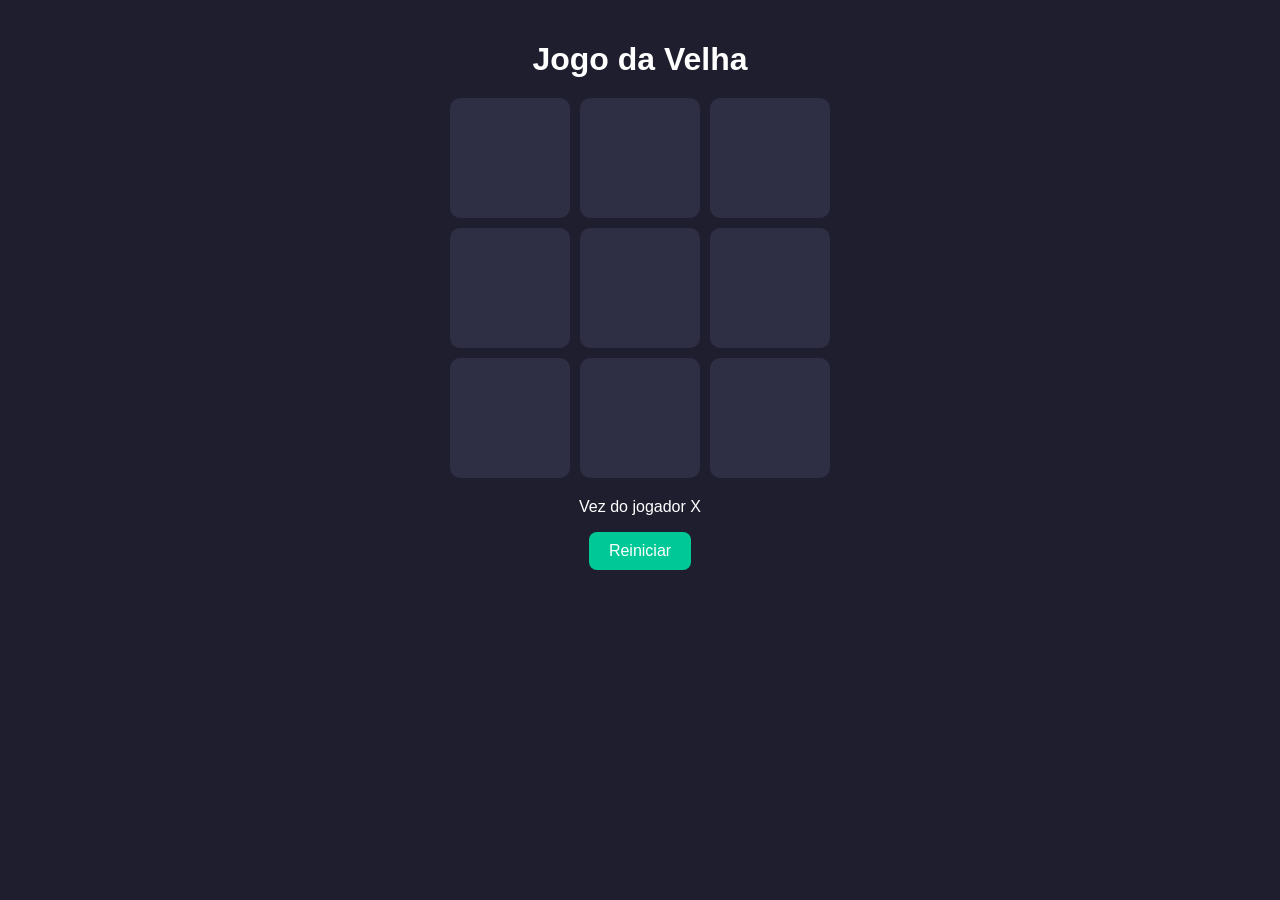
<file: index.html>
<!DOCTYPE html>
<html lang="pt-BR">
<head>
<meta charset="UTF-8">
<meta name="viewport" content="width=device-width, initial-scale=1.0">
<title>Jogo da Velha</title>

<link rel="stylesheet" href="style.css">
</head>

<body>

    <h1>Jogo da Velha</h1>

<!-- Tabuleiro -->
    <div class="board" id="board">

        <div class="cell" data-index="0"></div>
        <div class="cell" data-index="1"></div>
        <div class="cell" data-index="2"></div>

        <div class="cell" data-index="3"></div>
        <div class="cell" data-index="4"></div>
        <div class="cell" data-index="5"></div>

        <div class="cell" data-index="6"></div>
        <div class="cell" data-index="7"></div>
        <div class="cell" data-index="8"></div>

    </div>

<!-- Mensagem -->
    <p id="status">Vez do jogador X</p>

<!-- Botão -->
    <button id="restart">Reiniciar</button>

<!-- Botão do Pop-up -->
    <div id="overlay" class="overlay">
        <div class="modal">
            <h2 id="modal-message"></h2>
            <button id="modal-restart">Jogar Novamente</button>
        </div>
    </div>
</body>
<script src="script.js"></script>
</html>
</file>
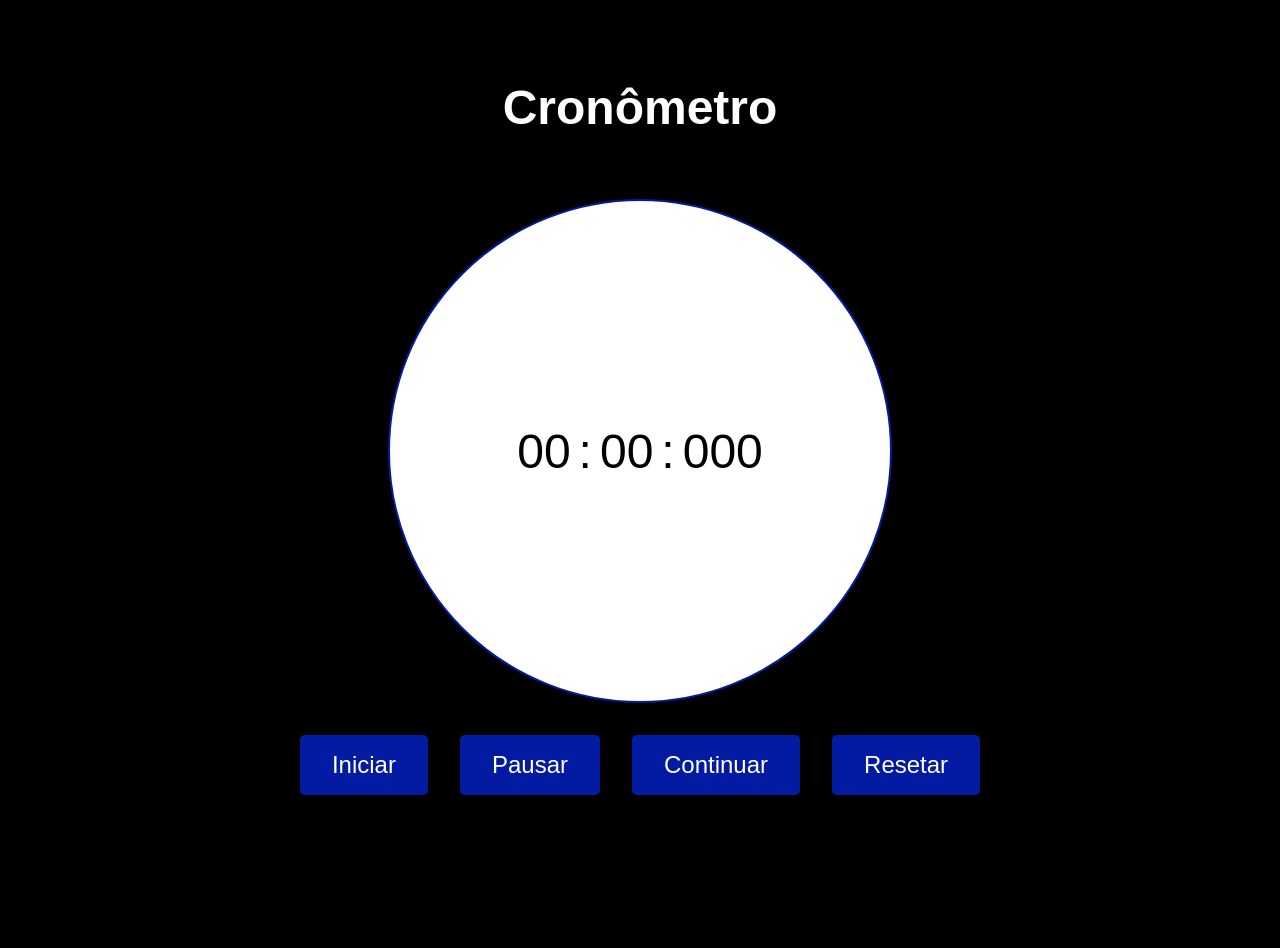
<file: 10-03_Cronometro/index.html>
<!DOCTYPE html>
<html lang="pt-br">
<head>
    <meta charset="UTF-8">
    <title>Cronômetro</title>
    <link rel="stylesheet" href="style.css">
</head>
<body>
    <div class="container">
        <h1>Cronômetro</h1>
        <div class="timer">
            <div class="tempo" id="minutos">00</div>
            <div class="separador">:</div>
            <div class="tempo" id="segundos">00</div>
            <div class="separador">:</div>
            <div class="tempo" id="milesimos">000</div>
        </div>
        <div class="buttons">
            <button class="btn" id="botaoiniciar">Iniciar</button>
            <button class="btn" id="botaopausar">Pausar</button>
            <button class="btn" id="botaocontinuar">Continuar</button>
            <button class="btn" id="botaoresetar">Resetar</button>
        </div>
    </div>
</body>
<script src="script.js"></script>
</html>
</file>
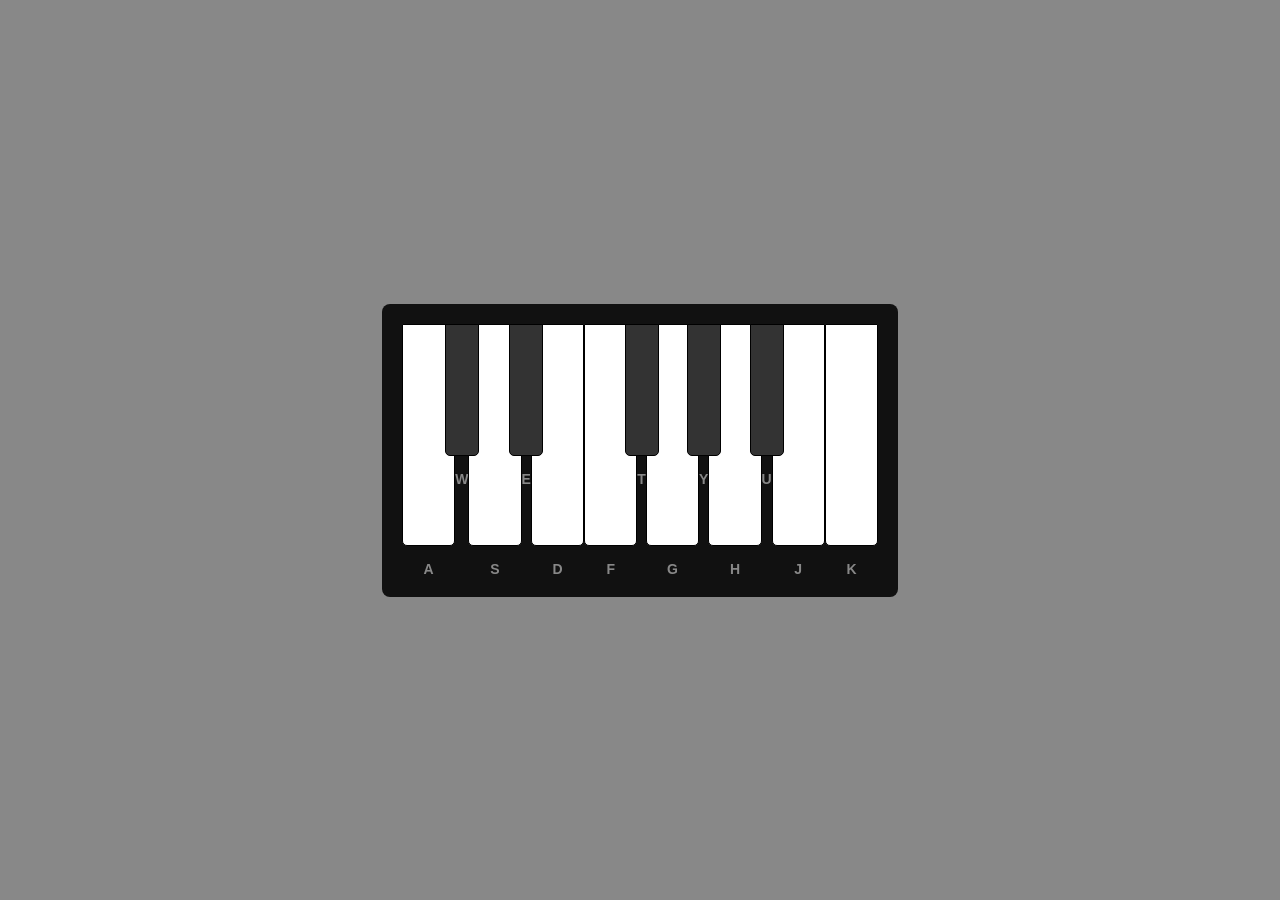
<file: Piano/index.html>
<!DOCTYPE html>
<html lang="pt-BR">
<head>
    <meta charset="UTF-8">
    <meta name="viewport" content="width=device-width, initial-scale=1.0">
    <title>Piano Simples</title>
    <link rel="stylesheet" href="style.css">
</head>
<body>
    <div class="piano-container">
        <div class="piano">  
            
            <div class="item-tecla">
                <div class="tecla branca" data-nota="C4"></div>
                <span class="legenda">A</span>
            </div>
            
            <div class="item-tecla">
                <div class="tecla preta" data-nota="Db4"></div>
                <span class="legenda">W</span>
            </div>

            <div class="item-tecla">
                <div class="tecla branca" data-nota="D4"></div>
                <span class="legenda">S</span>
            </div>

            <div class="item-tecla">
                <div class="tecla preta" data-nota="Eb4"></div>
                <span class="legenda">E</span>
            </div>

            <div class="item-tecla">
                <div class="tecla branca" data-nota="E4"></div>
                <span class="legenda">D</span>
            </div>

            <div class="item-tecla">
                <div class="tecla branca" data-nota="F4"></div>
                <span class="legenda">F</span>
            </div>

            <div class="item-tecla">
                <div class="tecla preta" data-nota="Gb4"></div>
                <span class="legenda">T</span>
            </div>

            <div class="item-tecla">
                <div class="tecla branca" data-nota="G4"></div>
                <span class="legenda">G</span>
            </div>

            <div class="item-tecla">
                <div class="tecla preta" data-nota="Ab4"></div>
                <span class="legenda">Y</span>
            </div>

            <div class="item-tecla">
                <div class="tecla branca" data-nota="A4"></div>
                <span class="legenda">H</span>
            </div>

            <div class="item-tecla">
                <div class="tecla preta" data-nota="Bb4"></div>
                <span class="legenda">U</span>
            </div>

            <div class="item-tecla">
                <div class="tecla branca" data-nota="B4"></div>
                <span class="legenda">J</span>
            </div>

            <div class="item-tecla">
                <div class="tecla branca" data-nota="C5"></div>
                <span class="legenda">K</span>
            </div>

        </div>
    </div>
    <script src="script.js"></script>
</body>
</html>
</file>
<file: style.css>
/* Estilo geral da página */
body{
font-family: Arial, Helvetica, sans-serif;
background: #1e1e2f;
color: white;
text-align: center;
margin: 0;
padding: 20px;
}

/* Título */
h1{
margin-bottom: 20px;
}

/* Tabuleiro */
.board{
display: grid;
grid-template-columns: repeat(3, 120px);
grid-template-rows: repeat(3, 120px);
gap: 10px;
justify-content: center;
margin: 20px auto;
}

/* Cédulas */
.cell{
background: #2e2e44;
display: flex;
align-items: center;
justify-content: center;
font-size: 40px;
cursor: pointer;
border-radius: 10px;
transition: 0.2s;
}

/* Efeito ao passar mouse */
.cell:hover{
background: #3f3f5c;
}

/* Botão */
button{
padding: 10px 20px;
font-size: 16px;
border: none;
border-radius: 8px;
background: #00c896;
color: white;
cursor: pointer;
}

button:hover{
background: #00a67d;
}

/* Responsividade */
@media (max-width: 500px){

/* Cédulas arrumadas em colunas */
.board{
grid-template-columns: repeat(3, 90px);
grid-template-rows: repeat(3, 90px);
}

.cell{
font-size: 32px;
}
}

/* Pop-up */
.overlay {
    display: none;
    /* Escondido por padrão, depois que o o jogador ganha, muda */
    position: fixed;
    top: 0;
    left: 0;
    width: 100%;
    height: 100%;
    background: rgba(0, 0, 0, 0.7);
    justify-content: center;
    align-items: center;
    z-index: 1000;
}

/* Os modals são os textos que aparecem */
.modal {
    background: white;
    padding: 2rem;
    border-radius: 10px;
    text-align: center;
    box-shadow: 0 4px 15px rgba(0, 0, 0, 0.3);
}

.modal h2 {
    margin-bottom: 1.5rem;
    font-family: sans-serif;
}

/* Jogador ganha, o display vai para flex  */
.overlay.active {
    display: flex;
}

.modal h2 {
    margin-bottom: 1.5rem;
    font-family: sans-serif;
    color: #1e1e2f;
}
</file>
<file: 10-03_Cronometro/style.css>
body{
    margin: 0;
    padding: 0;
    box-sizing: border-box;
}

.container{
    display: flex;
    flex-direction: column;
    align-items: center;
    gap: 2rem;
    padding-top: 3rem;
    background-color: black;
    height: 100vh;
    font-family: Arial, Helvetica, sans-serif;
}

.container h1{
    color: #fff;
    font-size: 3rem;
}

.timer{
    display: flex;
    width: 500px;
    height: 500px;
    background-color: #fff;
    border-radius: 50%;
    border: 2px solid #031ba3;
    justify-content: center;
    align-items: center;
    gap: 0.5rem;
    font-size: 3rem;
    font-family: Arial, Helvetica, sans-serif;
}

.buttons{
    display: flex;
    gap: 2rem;
}

.btn{
    padding: 1rem 2rem;
    font-size: 1.5rem;
    border: none;
    border-radius: 5px;
    cursor: pointer;
    background-color: #031ba3;
    color: #fff;
    transition: background-color 0.3s ease;
}
</file>
<file: Piano/style.css>
body {
    background-color: #888;
    display: flex;
    justify-content: center;
    align-items: center;
    height: 100vh;
    margin: 0;
    font-family: 'Segoe UI', Tahoma, Geneva, Verdana, sans-serif;
}

.piano-container { /* responsividade */
    width: 100%;
    overflow-x: auto;
    display: flex;
    justify-content: center;
}

.piano {
    display: flex; /* teclas uma do lado da outra */
    align-items: flex-start;
    background: #111;
    padding: 20px;
    border-radius: 8px;
}

.item-tecla {
    display: flex;
    flex-direction: column;
    align-items: center;
    position: relative;
}

.tecla {
    cursor: pointer;
    border: 1px solid #000;
    border-radius: 0 0 5px 5px;
    transition: background-color 0.1s, transform 0.05s;
}

.branca {
    width: 4vw;
    min-width: 40px;
    height: 22vw;
    max-height: 220px;
    background-color: #fff;
    z-index: 1; /* camada de baixo */
}

.preta {
    width: 2.5vw;
    min-width: 25px;
    height: 13vw;
    max-height: 130px;
    background-color: #333;
    margin-left: -1.5vw; /* faz a tecla preta sobrepor a branca */
    margin-right: -1.5vw;
    z-index: 2; /* camada de cima */
}

.legenda {
    margin-top: 15px;
    color: #888;
    font-weight: bold;
    font-size: 14px;
    pointer-events: none;
}

/* estados de ativação */
.tecla.ativa,
.tecla:active {
    transform: translateY(2px);
}

.branca.ativa,
.branca:active {
    background-color: #e0e0e0;
}

.preta.ativa,
.preta:active {
    background-color: #555;
}

@media (max-width: 768px) { /* ajuste pra celular */
    .branca {
        width: 45px;
        height: 180px;
    }
    .preta {
        width: 28px;
        height: 100px;
        margin-left: -14px;
        margin-right: -14px;
    }
    .legenda {
        font-size: 12px;
    }
}
</file>
